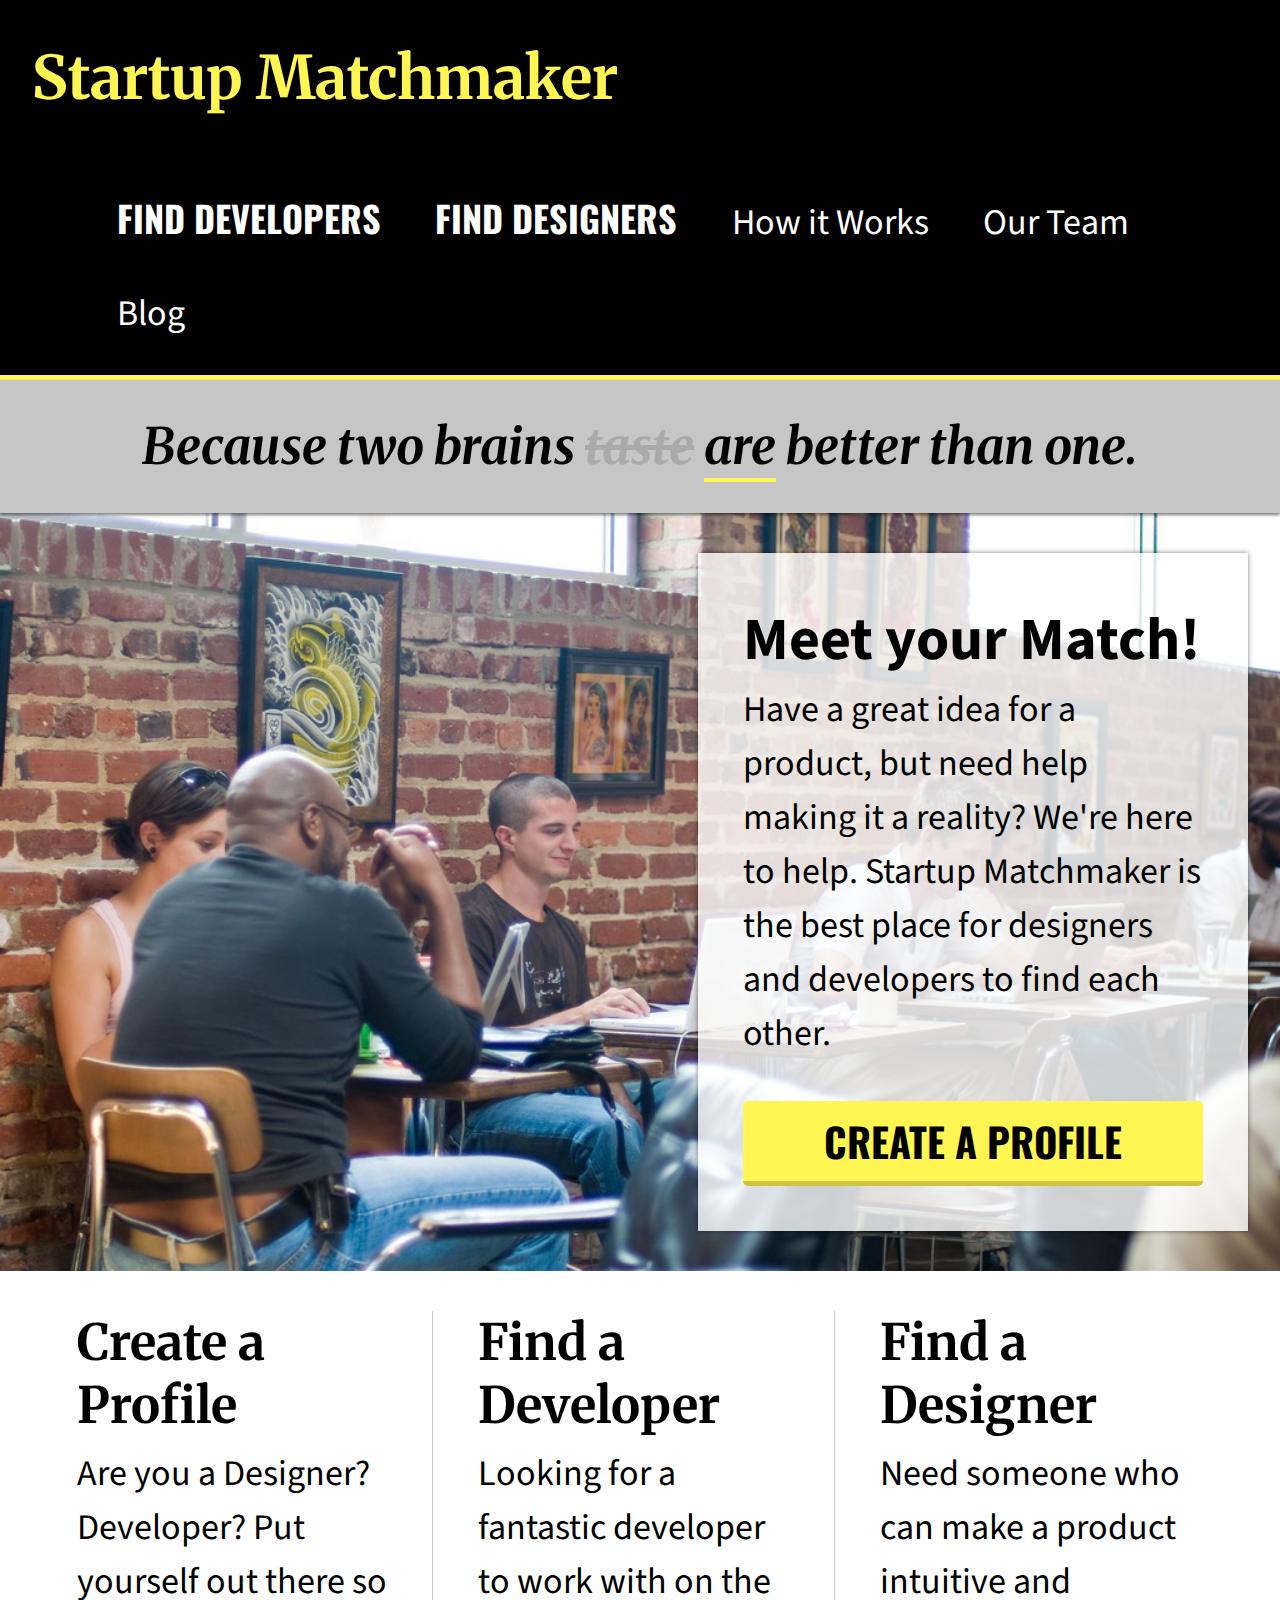
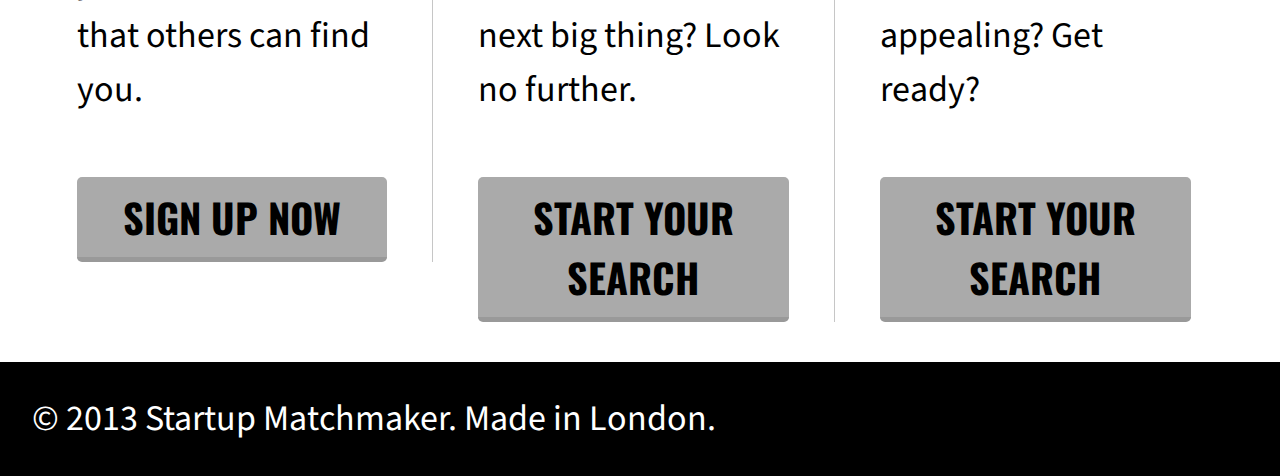
<file: index.html>
<!DOCTYPE html>
<html lang="en">
<head>
	<meta charset="UTF-8">
	<title>Startup Matchmaker</title>

	<!-- Google how to add the 'Source Sans Pro', 'Oswald' and 'Merriweather' Google Fonts to your CSS -->
	<link href='https://fonts.googleapis.com/css?family=Source+Sans+Pro:400,700|Oswald:700|Merriweather:700,700italic' rel='stylesheet' type='text/css'>
	<link rel="stylesheet" href="./css/normalize.css">
	<link rel="stylesheet" href="./css/styles.css">
</head>
<body>
	<header>
		<div class="container clearfix">
			<h1>
				<a href="index.html">Startup Matchmaker</a>
			</h1>
			<nav>
				<ul>
					<li><a href="developers.html">Find Developers</a></li>
					<li><a href="designers.html">Find Designers</a></li>
					<li><a href="#">How it Works</a></li>
					<li><a href="#">Our Team</a></li>
					<li><a href="#">Blog</a></li>
				</ul>
			</nav>
		</div>
	</header>
	<section class="tagline">
		<div class="container">
			<h3>
				Because two brains <span class="taste">taste</span> <span class="are">are</span> better than one.
			</h3>
		</div>
	</section>
	<section class="hero">
		<div class="container clearfix">
			<div class="profile-box">
				<h2>Meet your Match!</h2>
				<p>Have a great idea for a product, but need help making it a reality? We're here to help. Startup Matchmaker is the best place for designers and developers to find each other.</p>
				<a href="#" class="cta cta-yellow">Create a profile</a>
			</div>
		</div>
	</section>
	<section class="blocks">
		<div class="container clearfix">
			<div class="column">
				<h3>Create a Profile</h3>
				<p>Are you a Designer? Developer? Put yourself out there so that others can find you.</p>
				<a href="#" class="cta cta-gray">Sign up now</a>
			</div>
			<div class="column">
				<h3>Find a Developer</h3>
				<p>Looking for a fantastic developer to work with on the next big thing? Look no further.</p>
				<a href="#" class="cta cta-gray">Start your search</a>
			</div>
			<div class="column">
				<h3>Find a Designer</h3>
				<p>Need someone who can make a product intuitive and appealing? Get ready?</p>
				<a href="#" class="cta cta-gray">Start your search</a>
			</div>
		</div>
	</section>
	<footer>
		<div class="container">
			<p>© 2013 Startup Matchmaker. Made in London.</p>
		</div>
	</footer>
</body>
</html>
</file>
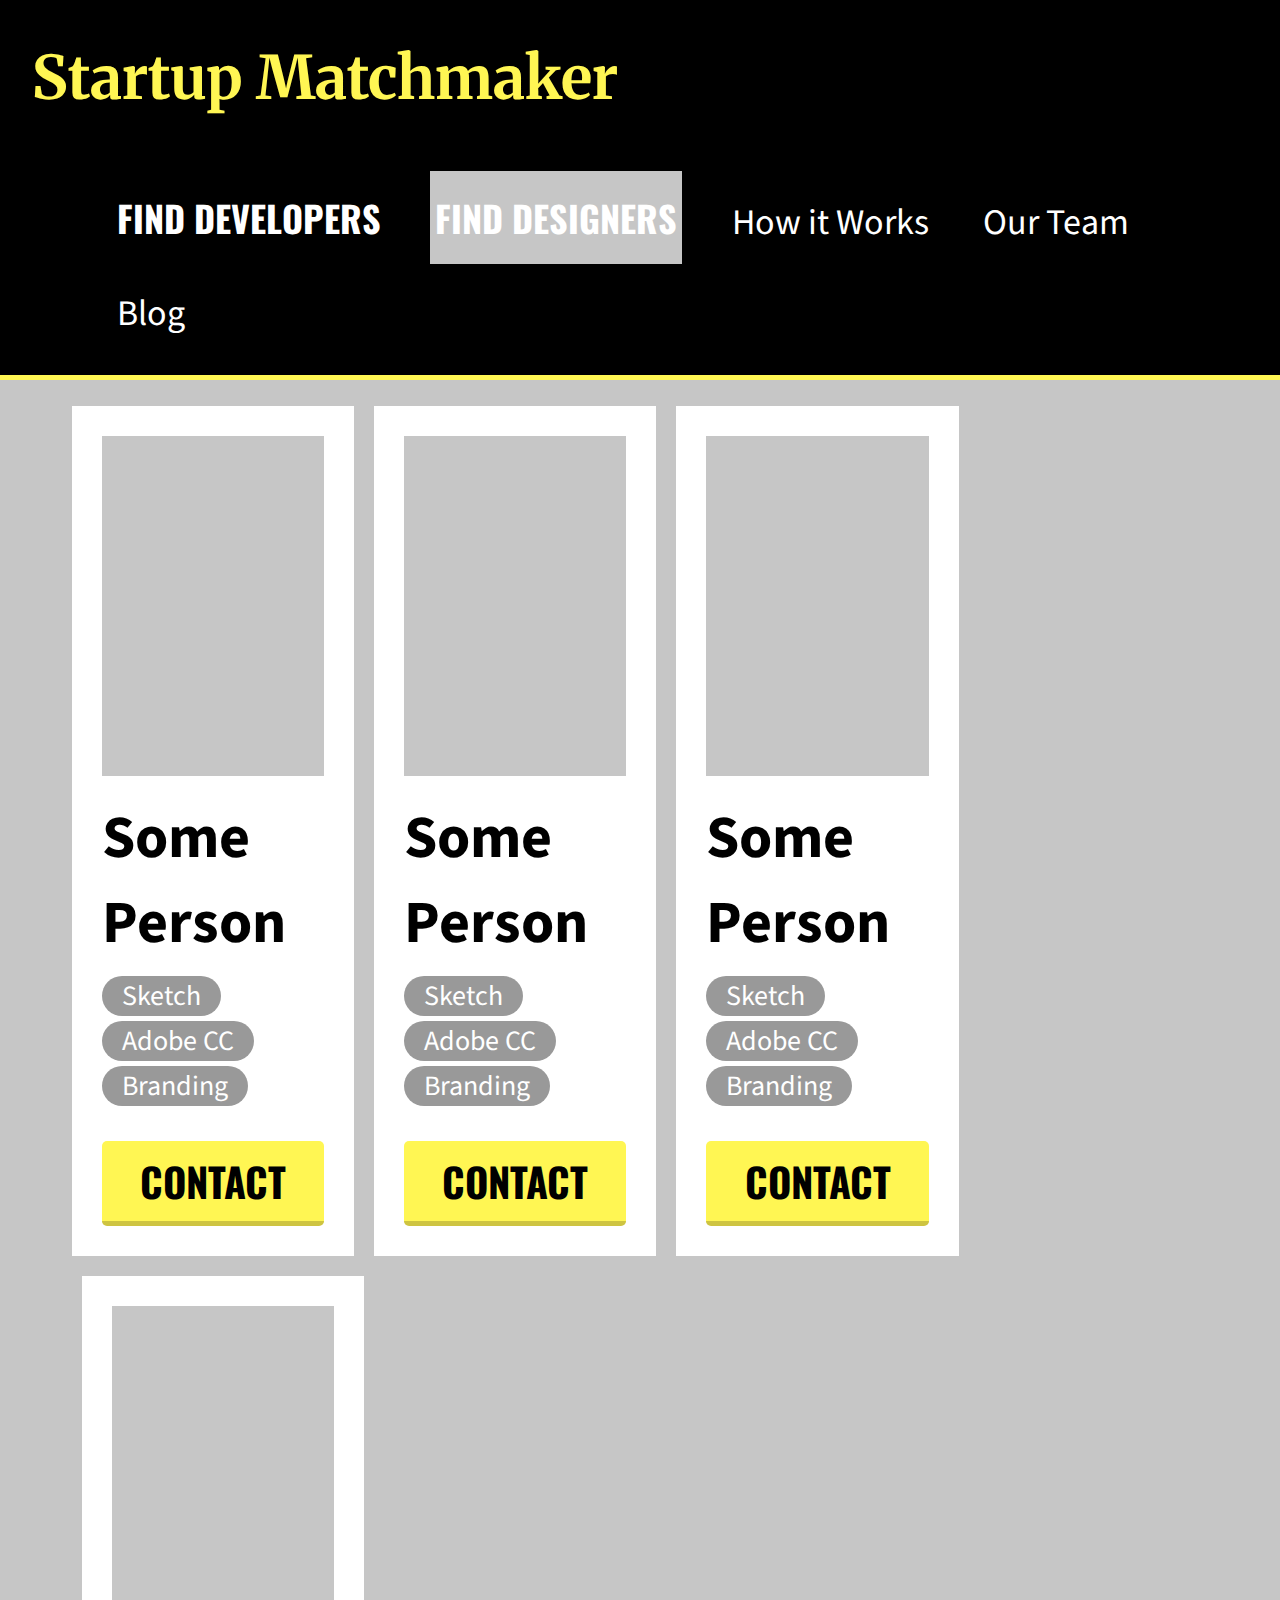
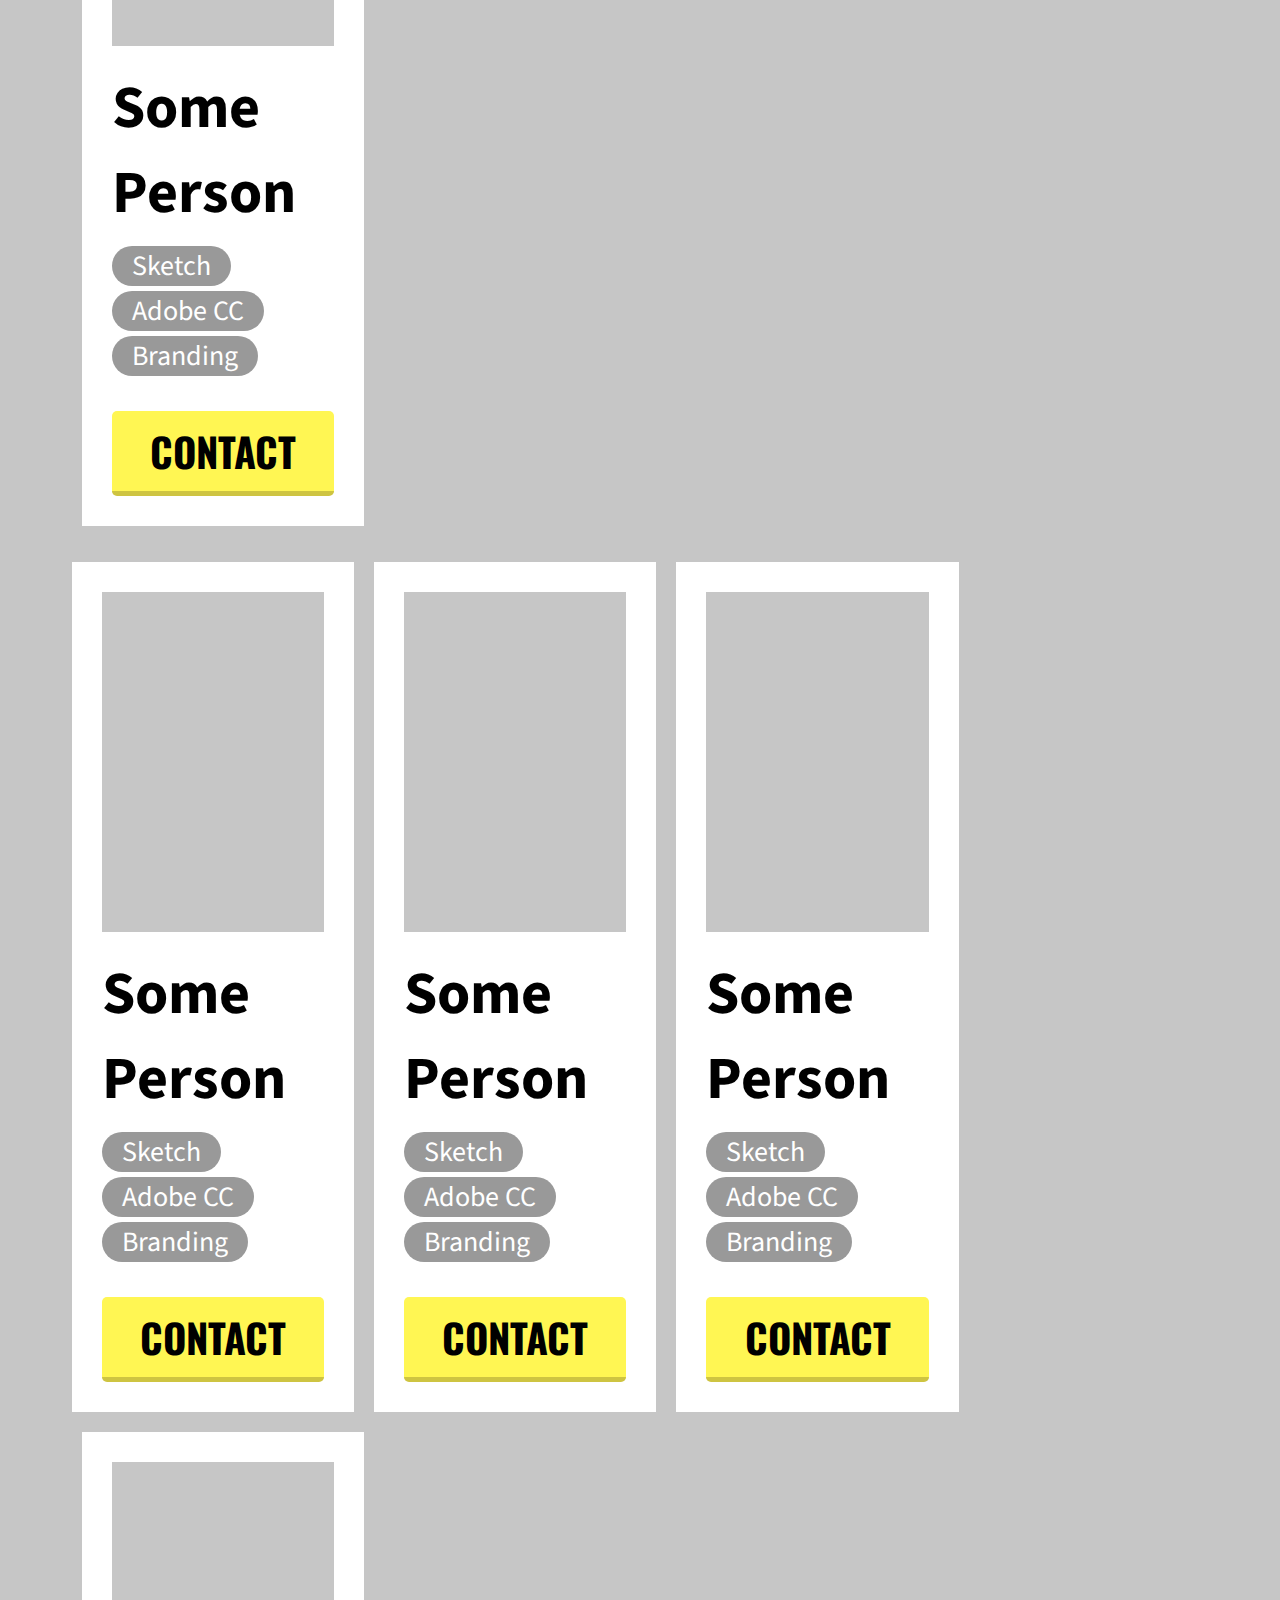
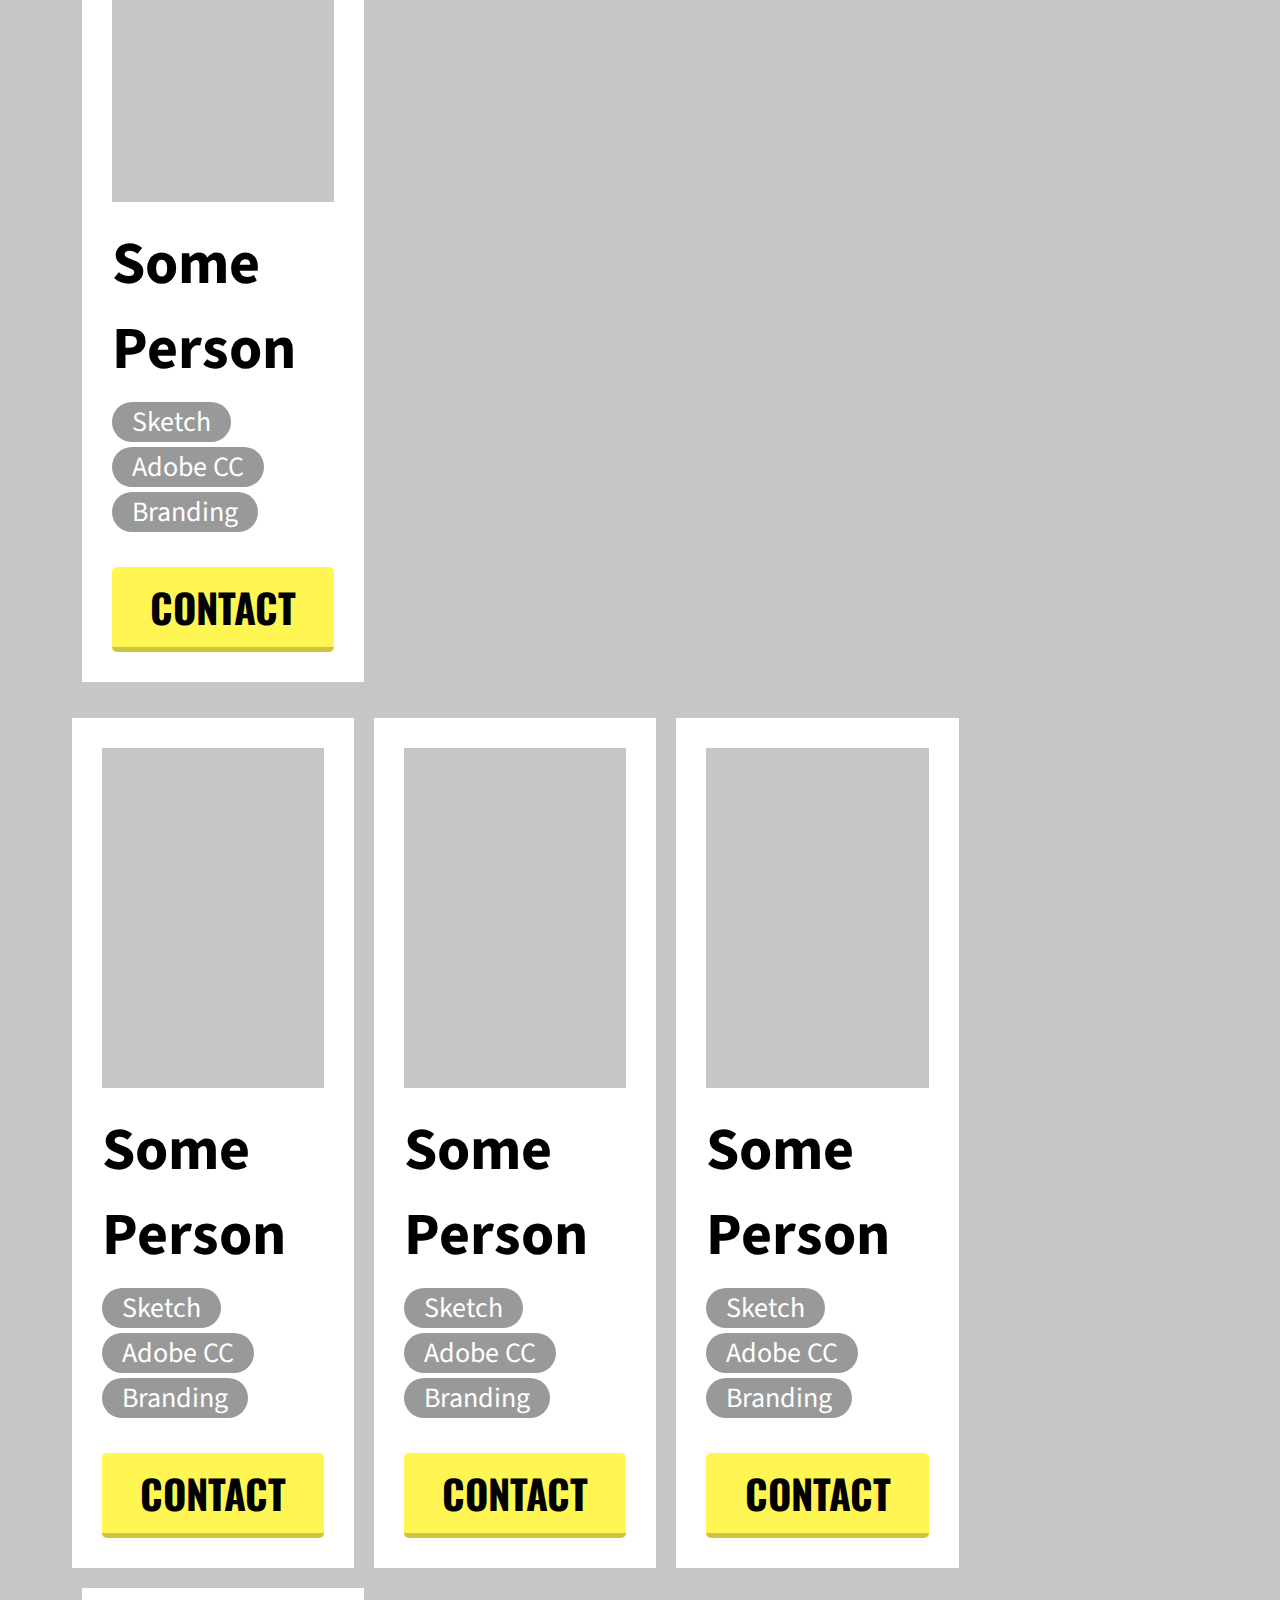
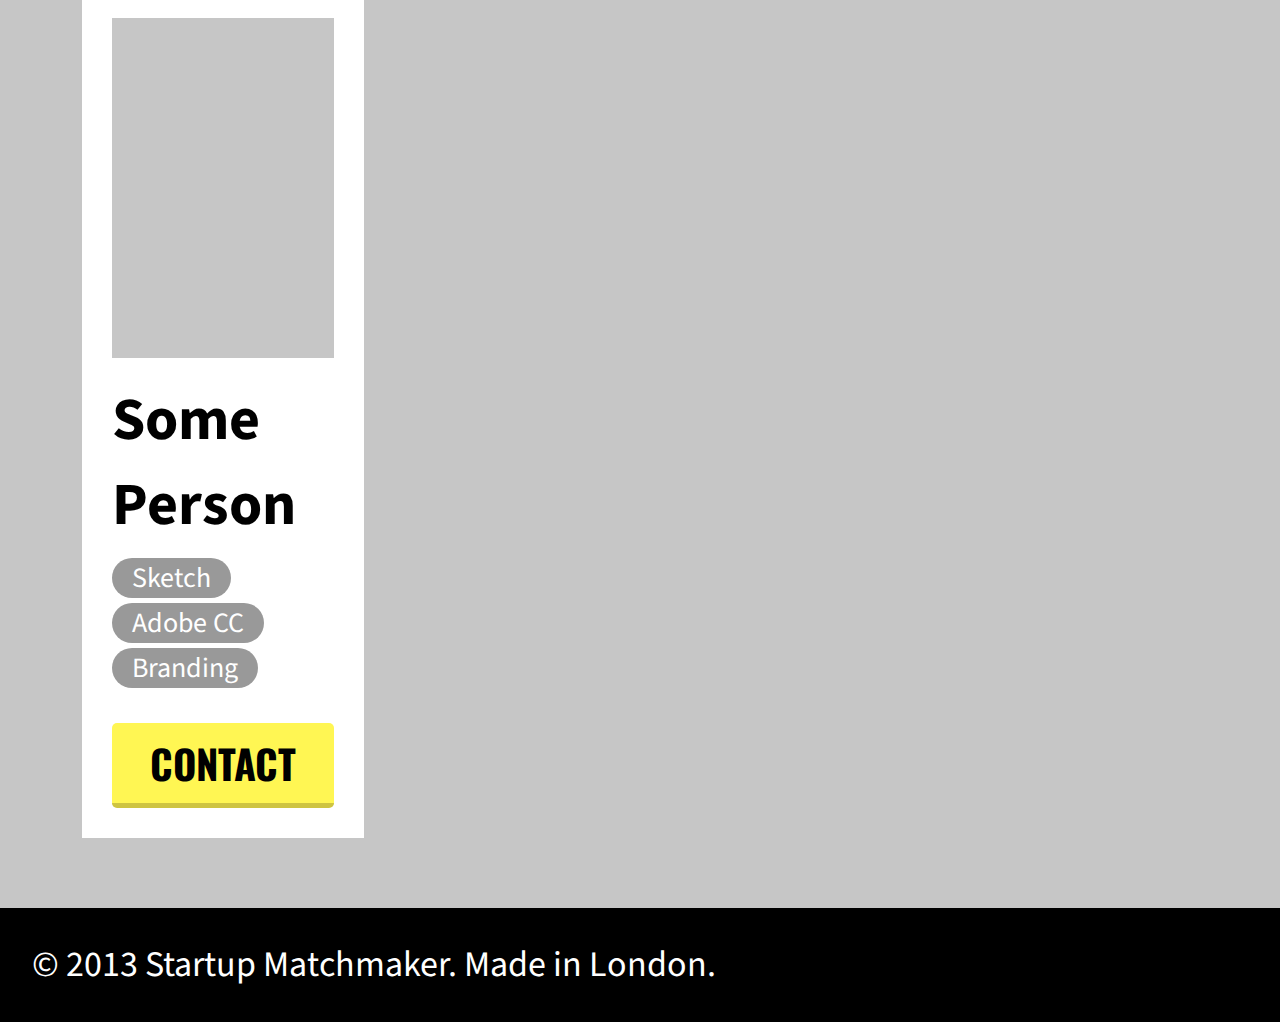
<file: designers.html>
<!DOCTYPE html>
<html lang="en">
<head>
	<meta charset="UTF-8">
	<title>Startup Matchmaker</title>

	<!-- Google how to add the 'Source Sans Pro', 'Oswald' and 'Merriweather' Google Fonts to your CSS -->
	<link href='https://fonts.googleapis.com/css?family=Source+Sans+Pro:400,700|Oswald:700|Merriweather:700,700italic' rel='stylesheet' type='text/css'>
	<link rel="stylesheet" href="./css/normalize.css">
	<link rel="stylesheet" href="./css/styles.css">
</head>
<body>
	<header>
		<div class="container clearfix">
			<h1>
				<a href="index.html">Startup Matchmaker</a>
			</h1>
			<nav>
				<ul>
					<li><a href="developers.html">Find Developers</a></li>
					<li class="highlight"><a href="designers.html">Find Designers</a></li>
					<li><a href="#">How it Works</a></li>
					<li><a href="#">Our Team</a></li>
					<li><a href="#">Blog</a></li>
				</ul>
			</nav>
		</div>
	</header>
	<section class="profiles">
		<div class="container">
			<ul class="clearfix">
				<li class="profile-block">
					<div class="profile-pic"></div>
					<h2>Some Person</h2>
					<ul class="programme clearfix">
						<li><a href="#" class="skill">Sketch</a></li>
						<li><a href="#" class="skill">Adobe CC</a></li>
						<li><a href="#" class="skill">Branding</a></li>
					</ul>	
					<a href="#" class="cta cta-yellow">Contact</a>
				</li>
				<li class="profile-block">
					<div class="profile-pic"></div>
					<h2>Some Person</h2>
					<ul class="programme clearfix">
						<li><a href="#" class="skill">Sketch</a></li>
						<li><a href="#" class="skill">Adobe CC</a></li>
						<li><a href="#" class="skill">Branding</a></li>
					</ul>	
					<a href="#" class="cta cta-yellow">Contact</a>
				</li>
				<li class="profile-block">
					<div class="profile-pic"></div>
					<h2>Some Person</h2>
					<ul class="programme clearfix">
						<li><a href="#" class="skill">Sketch</a></li>
						<li><a href="#" class="skill">Adobe CC</a></li>
						<li><a href="#" class="skill">Branding</a></li>
					</ul>	
					<a href="#" class="cta cta-yellow">Contact</a>
				</li>
				<li class="profile-block">
					<div class="profile-pic"></div>
					<h2>Some Person</h2>
					<ul class="programme clearfix">
						<li><a href="#" class="skill">Sketch</a></li>
						<li><a href="#" class="skill">Adobe CC</a></li>
						<li><a href="#" class="skill">Branding</a></li>
					</ul>	
					<a href="#" class="cta cta-yellow">Contact</a>
				</li>
			</ul>
			<ul class="clearfix">
				<li class="profile-block">
					<div class="profile-pic"></div>
					<h2>Some Person</h2>
					<ul class="programme clearfix">
						<li><a href="#" class="skill">Sketch</a></li>
						<li><a href="#" class="skill">Adobe CC</a></li>
						<li><a href="#" class="skill">Branding</a></li>
					</ul>	
					<a href="#" class="cta cta-yellow">Contact</a>
				</li>
				<li class="profile-block">
					<div class="profile-pic"></div>
					<h2>Some Person</h2>
					<ul class="programme clearfix">
						<li><a href="#" class="skill">Sketch</a></li>
						<li><a href="#" class="skill">Adobe CC</a></li>
						<li><a href="#" class="skill">Branding</a></li>
					</ul>	
					<a href="#" class="cta cta-yellow">Contact</a>
				</li>
				<li class="profile-block">
					<div class="profile-pic"></div>
					<h2>Some Person</h2>
					<ul class="programme clearfix">
						<li><a href="#" class="skill">Sketch</a></li>
						<li><a href="#" class="skill">Adobe CC</a></li>
						<li><a href="#" class="skill">Branding</a></li>
					</ul>	
					<a href="#" class="cta cta-yellow">Contact</a>
				</li>
				<li class="profile-block">
					<div class="profile-pic"></div>
					<h2>Some Person</h2>
					<ul class="programme clearfix">
						<li><a href="#" class="skill">Sketch</a></li>
						<li><a href="#" class="skill">Adobe CC</a></li>
						<li><a href="#" class="skill">Branding</a></li>
					</ul>	
					<a href="#" class="cta cta-yellow">Contact</a>
				</li>
			</ul>
			<ul class="clearfix">
				<li class="profile-block">
					<div class="profile-pic"></div>
					<h2>Some Person</h2>
					<ul class="programme clearfix">
						<li><a href="#" class="skill">Sketch</a></li>
						<li><a href="#" class="skill">Adobe CC</a></li>
						<li><a href="#" class="skill">Branding</a></li>
					</ul>	
					<a href="#" class="cta cta-yellow">Contact</a>
				</li>
				<li class="profile-block">
					<div class="profile-pic"></div>
					<h2>Some Person</h2>
					<ul class="programme clearfix">
						<li><a href="#" class="skill">Sketch</a></li>
						<li><a href="#" class="skill">Adobe CC</a></li>
						<li><a href="#" class="skill">Branding</a></li>
					</ul>	
					<a href="#" class="cta cta-yellow">Contact</a>
				</li>
				<li class="profile-block">
					<div class="profile-pic"></div>
					<h2>Some Person</h2>
					<ul class="programme clearfix">
						<li><a href="#" class="skill">Sketch</a></li>
						<li><a href="#" class="skill">Adobe CC</a></li>
						<li><a href="#" class="skill">Branding</a></li>
					</ul>	
					<a href="#" class="cta cta-yellow">Contact</a>
				</li>
				<li class="profile-block">
					<div class="profile-pic"></div>
					<h2>Some Person</h2>
					<ul class="programme clearfix">
						<li><a href="#" class="skill">Sketch</a></li>
						<li><a href="#" class="skill">Adobe CC</a></li>
						<li><a href="#" class="skill">Branding</a></li>
					</ul>	
					<a href="#" class="cta cta-yellow">Contact</a>
				</li>
			</ul>
		</div>
	</section>
	<footer>
		<div class="container">
			<p>© 2013 Startup Matchmaker. Made in London.</p>
		</div>
	</footer>
</body>
</html>
</file>
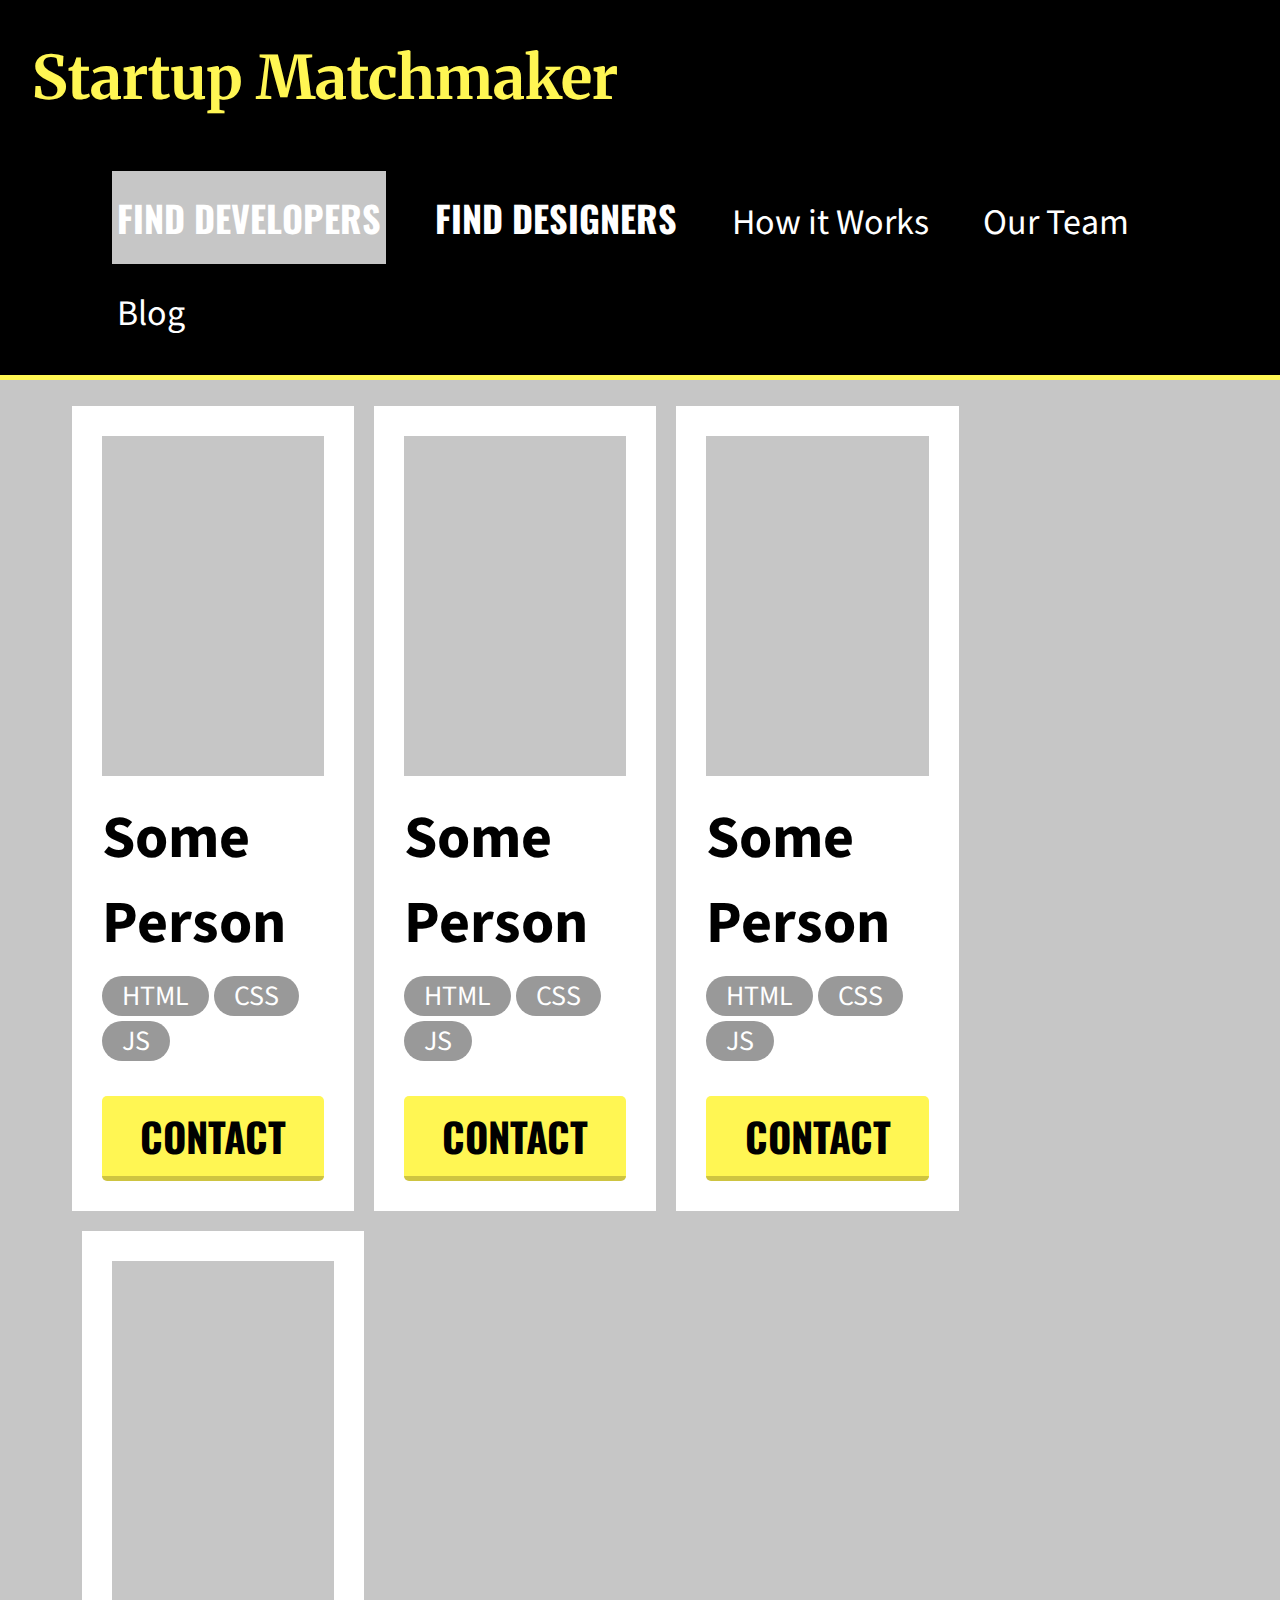
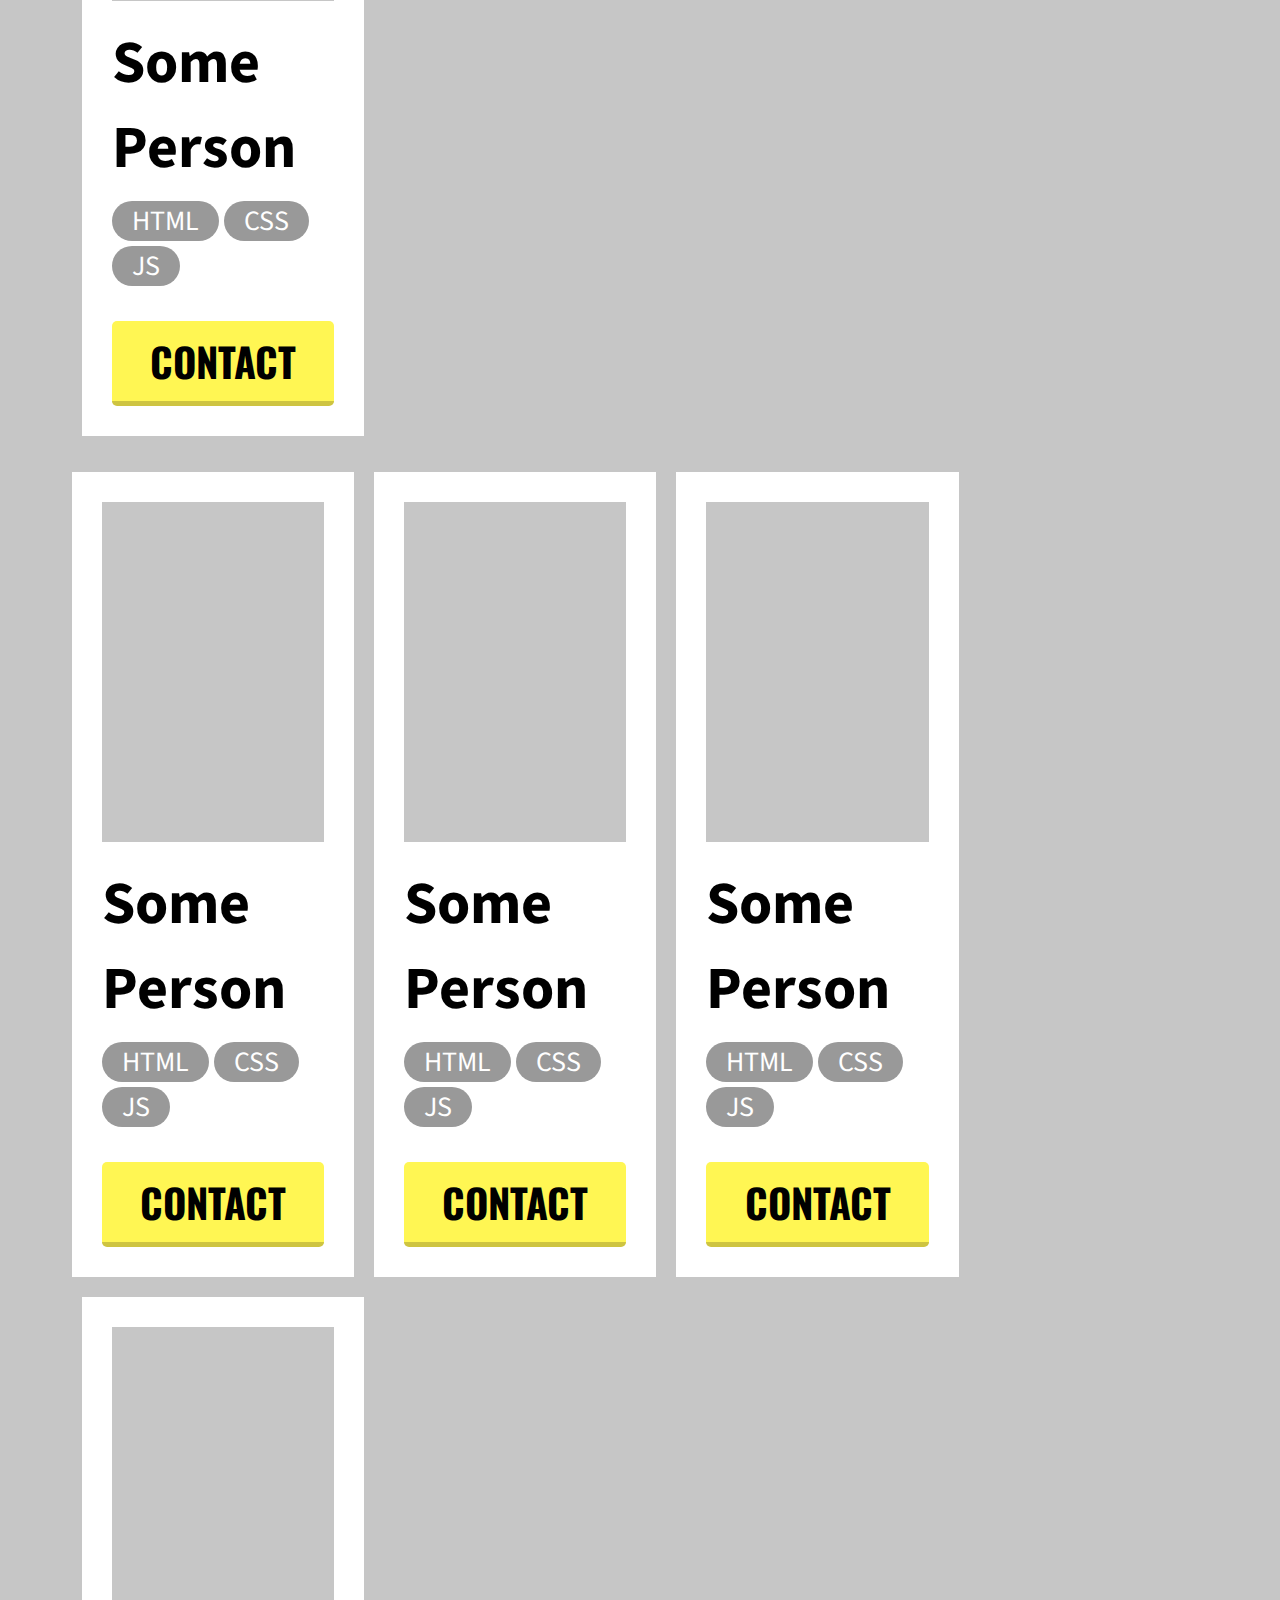
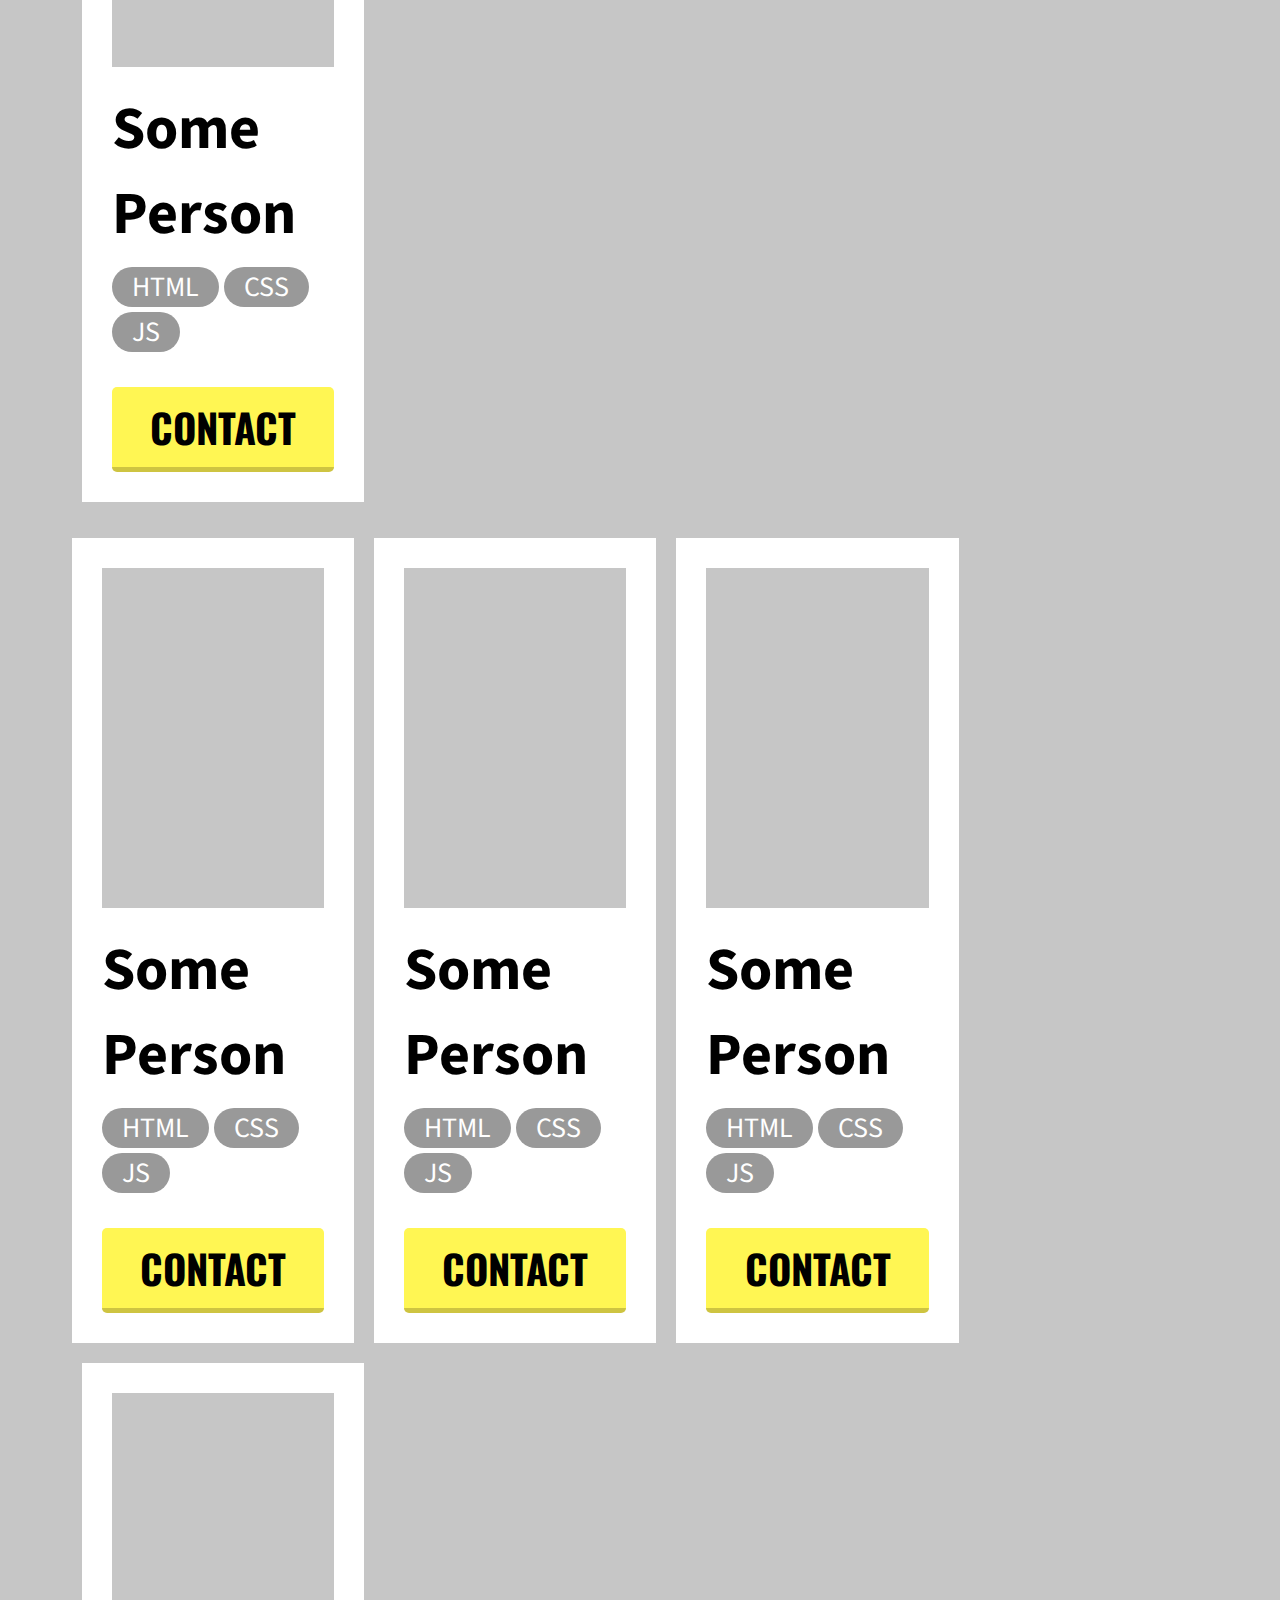
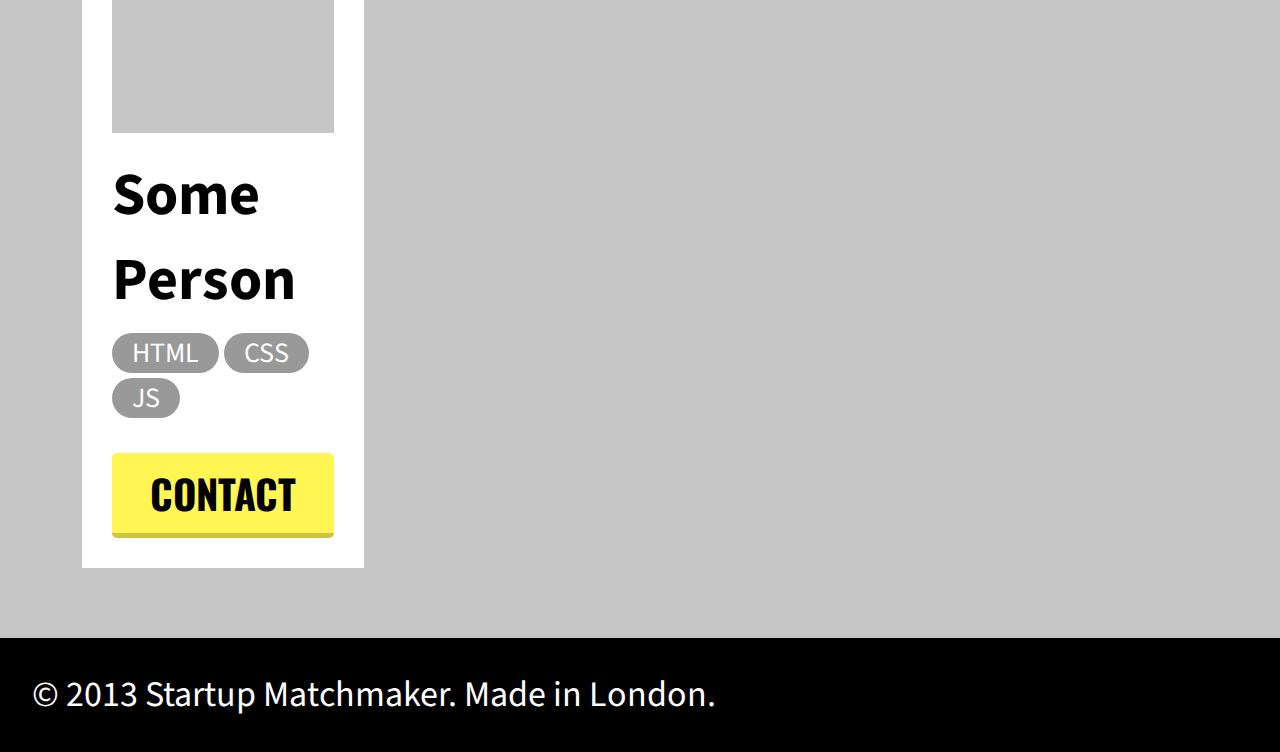
<file: developers.html>
<!DOCTYPE html>
<html lang="en">
<head>
	<meta charset="UTF-8">
	<title>Startup Matchmaker</title>

	<!-- Google how to add the 'Source Sans Pro', 'Oswald' and 'Merriweather' Google Fonts to your CSS -->
	<link href='https://fonts.googleapis.com/css?family=Source+Sans+Pro:400,700|Oswald:700|Merriweather:700,700italic' rel='stylesheet' type='text/css'>
	<link rel="stylesheet" href="./css/normalize.css">
	<link rel="stylesheet" href="./css/styles.css">
</head>
<body>
	<header>
		<div class="container clearfix">
			<h1>
				<a href="index.html">Startup Matchmaker</a>
			</h1>
			<nav>
				<ul>
					<li class="highlight"><a href="developers.html">Find Developers</a></li>
					<li><a href="designers.html">Find Designers</a></li>
					<li><a href="#">How it Works</a></li>
					<li><a href="#">Our Team</a></li>
					<li><a href="#">Blog</a></li>
				</ul>
			</nav>
		</div>
	</header>
	<section class="profiles">
		<div class="container">
			<ul class="clearfix">
				<li class="profile-block">
					<div class="profile-pic"></div>
					<h2>Some Person</h2>
					<ul class="programme clearfix">
						<li><a href="#" class="skill">HTML</a></li>
						<li><a href="#" class="skill">CSS</a></li>
						<li><a href="#" class="skill">JS</a></li>
					</ul>	
					<a href="#" class="cta cta-yellow">Contact</a>
				</li>
				<li class="profile-block">
					<div class="profile-pic"></div>
					<h2>Some Person</h2>
					<ul class="programme clearfix">
						<li><a href="#" class="skill">HTML</a></li>
						<li><a href="#" class="skill">CSS</a></li>
						<li><a href="#" class="skill">JS</a></li>
					</ul>	
					<a href="#" class="cta cta-yellow">Contact</a>
				</li>
				<li class="profile-block">
					<div class="profile-pic"></div>
					<h2>Some Person</h2>
					<ul class="programme clearfix">
						<li><a href="#" class="skill">HTML</a></li>
						<li><a href="#" class="skill">CSS</a></li>
						<li><a href="#" class="skill">JS</a></li>
					</ul>	
					<a href="#" class="cta cta-yellow">Contact</a>
				</li>
				<li class="profile-block">
					<div class="profile-pic"></div>
					<h2>Some Person</h2>
					<ul class="programme clearfix">
						<li><a href="#" class="skill">HTML</a></li>
						<li><a href="#" class="skill">CSS</a></li>
						<li><a href="#" class="skill">JS</a></li>
					</ul>	
					<a href="#" class="cta cta-yellow">Contact</a>
				</li>
			</ul>
			<ul class="clearfix">
				<li class="profile-block">
					<div class="profile-pic"></div>
					<h2>Some Person</h2>
					<ul class="programme clearfix">
						<li><a href="#" class="skill">HTML</a></li>
						<li><a href="#" class="skill">CSS</a></li>
						<li><a href="#" class="skill">JS</a></li>
					</ul>	
					<a href="#" class="cta cta-yellow">Contact</a>
				</li>
				<li class="profile-block">
					<div class="profile-pic"></div>
					<h2>Some Person</h2>
					<ul class="programme clearfix">
						<li><a href="#" class="skill">HTML</a></li>
						<li><a href="#" class="skill">CSS</a></li>
						<li><a href="#" class="skill">JS</a></li>
					</ul>	
					<a href="#" class="cta cta-yellow">Contact</a>
				</li>
				<li class="profile-block">
					<div class="profile-pic"></div>
					<h2>Some Person</h2>
					<ul class="programme clearfix">
						<li><a href="#" class="skill">HTML</a></li>
						<li><a href="#" class="skill">CSS</a></li>
						<li><a href="#" class="skill">JS</a></li>
					</ul>	
					<a href="#" class="cta cta-yellow">Contact</a>
				</li>
				<li class="profile-block">
					<div class="profile-pic"></div>
					<h2>Some Person</h2>
					<ul class="programme clearfix">
						<li><a href="#" class="skill">HTML</a></li>
						<li><a href="#" class="skill">CSS</a></li>
						<li><a href="#" class="skill">JS</a></li>
					</ul>	
					<a href="#" class="cta cta-yellow">Contact</a>
				</li>
			</ul>
			<ul class="clearfix">
				<li class="profile-block">
					<div class="profile-pic"></div>
					<h2>Some Person</h2>
					<ul class="programme clearfix">
						<li><a href="#" class="skill">HTML</a></li>
						<li><a href="#" class="skill">CSS</a></li>
						<li><a href="#" class="skill">JS</a></li>
					</ul>	
					<a href="#" class="cta cta-yellow">Contact</a>
				</li>
				<li class="profile-block">
					<div class="profile-pic"></div>
					<h2>Some Person</h2>
					<ul class="programme clearfix">
						<li><a href="#" class="skill">HTML</a></li>
						<li><a href="#" class="skill">CSS</a></li>
						<li><a href="#" class="skill">JS</a></li>
					</ul>	
					<a href="#" class="cta cta-yellow">Contact</a>
				</li>
				<li class="profile-block">
					<div class="profile-pic"></div>
					<h2>Some Person</h2>
					<ul class="programme clearfix">
						<li><a href="#" class="skill">HTML</a></li>
						<li><a href="#" class="skill">CSS</a></li>
						<li><a href="#" class="skill">JS</a></li>
					</ul>	
					<a href="#" class="cta cta-yellow">Contact</a>
				</li>
				<li class="profile-block">
					<div class="profile-pic"></div>
					<h2>Some Person</h2>
					<ul class="programme clearfix">
						<li><a href="#" class="skill">HTML</a></li>
						<li><a href="#" class="skill">CSS</a></li>
						<li><a href="#" class="skill">JS</a></li>
					</ul>	
					<a href="#" class="cta cta-yellow">Contact</a>
				</li>
			</ul>
		</div>
	</section>
	<footer>
		<div class="container">
			<p>© 2013 Startup Matchmaker. Made in London.</p>
		</div>
	</footer>
</body>
</html>
</file>
<file: css/styles.css>
/*

Colours:

Light yellow:   #FFF653;
Mid yellow:     #CEC441;

Light grey:     #C6C6C6;
Mid grey:       #AAAAAA;
Dark grey:      #999999;

*/

/*******************
  BASE SETUP
*******************/

*, *:before, *:after {
  box-sizing: border-box;
}

.clearfix:before,
.clearfix:after {
  content: " "; 
  display: table;
}

.clearfix:after {
  clear: both;
}
/*use this in every div within the section*/
.container {
  margin: 0 auto;
  width: 95%;
}

body {
	background-color: #C6C6C6;
}

/*TEXT*/

h1 {
	font-family: 'Merriweather', serif;
	font-size: 60px;
	color: #FFF653;
}

h1 a {
	text-decoration: none;
	color: #FFF653;
}

h1 a:hover {
	color: #fff;
}

h2 {
	font-family: 'Source Sans Pro', sans-serif;
	font-size: 60px;
	font-weight: 700;
	margin: 0;
}

.profile-block h2 {
	padding: 20px 0 10px 0;
}

h3 {
	font-family: 'Merriweather', serif;
	font-weight: 700;
	font-size: 50px;
	margin: 0;
}

.tagline h3 {
	font-style: italic;
	margin: 0;
}

p {
	font-family: 'Source Sans Pro', sans-serif;
	line-height: 1.5;
	font-size: 36px;
	margin: 0;
}

.blocks p {
	margin-top: 10px;
	margin-bottom: 60px
}

.cta {
	font-family: 'Oswald', sans-serif;
	font-weight: 700;
	text-transform: uppercase;
	text-decoration: none;
	color: black;
	font-size: 40px;
}

/*SECTIONS*/

header {
	background-color: black;
	border-bottom: solid 5px #FFF653;
}

.tagline {
	background-color: #C6C6C6;
	text-align: center;
	padding: 35px 0px;
	box-shadow: 0 2px 3px rgba(0,0,0,0.5);
	position: relative;
	z-index: 1;
}

.hero {
	background: url("../images/coworking.jpg") no-repeat center top;
	background-size: cover;
	padding: 40px 0;
}

.blocks {
	padding: 30px 0;
	background-color: white;
}

footer {
	background-color: black;
	color: white;
	padding: 30px 0;
}

/*DIVS*/

.profile-box {
	background-color: rgba(255,255,255,0.8);
	padding: 45px;
	width: 550px;
	float: right;
	box-shadow: 0 0 5px rgba(0,0,0,0.5);
}

.column {
	width: 33%;
	float: left;
	padding: 0 45px;
	margin-top: 10px;
	margin-bottom: 10px;
}

.column:first-child, .column:nth-child(2) {
	border-right: solid 1px #C6C6C6;
}

.profile-pic {
	color: #AAA;
	background-image: url(http://via.placeholder.com/280x280);
	background-position: center;
	background-color: #C6C6C6;
	padding: 170px 0;
}

/*LIST STYLES*/

nav {
	float: right;
}

nav li {
	display: inline-block;
	padding: 20px 5px 20px 5px;
	margin: 0 0 0 40px;
}

nav li.highlight {
	background-color: #C6C6C6;
}

nav a {
	font-family: 'Source Sans Pro', sans-serif;
	font-size: 36px;
	font-weight: 400;
	text-transform: none;
	color: white;
	text-decoration: none;
}

nav a:hover {
	color: #FFF653;
}

nav li:first-child a, nav li:nth-child(2) a {
	font-family: 'Oswald', sans-serif;
	font-weight: 700;
	text-transform: uppercase;
}

.profile-block {
	background-color: white;
	padding: 30px;
	float: left;
	width: 24%;
	margin: 10px 10px 10px 10px;
	display: inline-block;
}

section.profiles li:first-child {
	margin-left: 0px;
}

section.profiles li:last-child {
	margin-right: 0px;
}

section.profiles ul:last-child {
	margin-bottom: 60px;
}

ul.programme {
	padding: 0;
	margin: 0;
}

ul.programme li {
	display: inline-block;
	margin-bottom: 5px;
	margin-right: 5px;
	float: left;
}

/*CALL TO ACTION STYLES*/

.cta {
	padding: 10px 0;
	border-radius: 5px;
	display: block;
	text-align: center;
	margin-top: 40px;
}

.cta-yellow {
	background-color: #FFF653;
	border-bottom: 5px solid #CEC441;
}

.cta-gray {
	background-color: #AAAAAA;
	border-bottom: 5px solid #999;
}

.cta-yellow:hover {
	background-color: #CEC441;
}

.cta-gray:hover {
	background-color: #C6C6C6;
}

li.profile-block .cta-yellow {
	margin-top: 30px;
}

/*SPAN CLASSES*/

.taste {
	color: #AAAAAA;
	text-decoration: line-through;
}

.are {
	border-bottom: solid 4px #FFF653;
}

/*ANCHOR STYLES*/

a.skill {
	color: white;
	font-family: 'Source Sans Pro', sans-serif;
	font-size: 28px;
	text-decoration: none; 
	background-color: #999;
	padding: 0px 20px;
	border-radius: 20px;
}

a.skill:hover {
	color: #FFF653;
}
</file>
